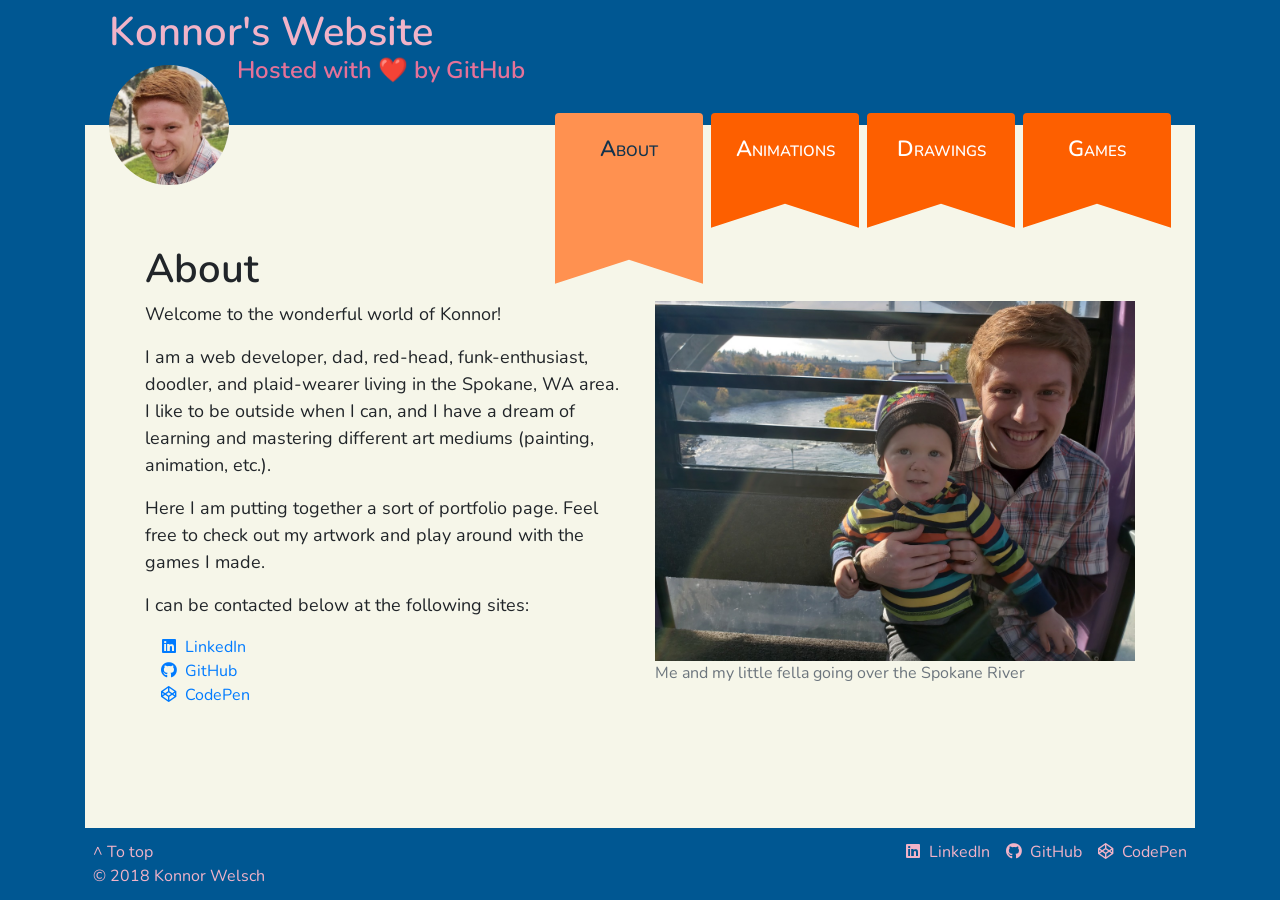
<file: index.html>
<!doctype html><html lang="en"><head><meta charset="utf-8"><title>Konnor's Website</title><base href="/"><meta name="viewport" content="width=device-width,initial-scale=1"><link rel="icon" type="image/x-icon" href="favicon.ico"><link rel="stylesheet" href="https://stackpath.bootstrapcdn.com/bootstrap/4.1.3/css/bootstrap.min.css" integrity="sha384-MCw98/SFnGE8fJT3GXwEOngsV7Zt27NXFoaoApmYm81iuXoPkFOJwJ8ERdknLPMO" crossorigin="anonymous"><link rel="stylesheet" href="https://use.fontawesome.com/releases/v5.2.0/css/all.css" integrity="sha384-hWVjflwFxL6sNzntih27bfxkr27PmbbK/iSvJ+a4+0owXq79v+lsFkW54bOGbiDQ" crossorigin="anonymous"><link href="https://fonts.googleapis.com/css?family=Nunito:400,600" rel="stylesheet"><noscript><meta http-equiv="refresh" content="0;url=noscript.html"></noscript><link href="styles.01fccbe886465668754a.bundle.css" rel="stylesheet"/></head><body><app-root></app-root><script type="text/javascript" src="inline.6bfbd68c20a9bfbc67e8.bundle.js"></script><script type="text/javascript" src="polyfills.c08331153cbf9fd50ff5.bundle.js"></script><script type="text/javascript" src="main.c1f28507b071c172274c.bundle.js"></script></body></html>
</file>
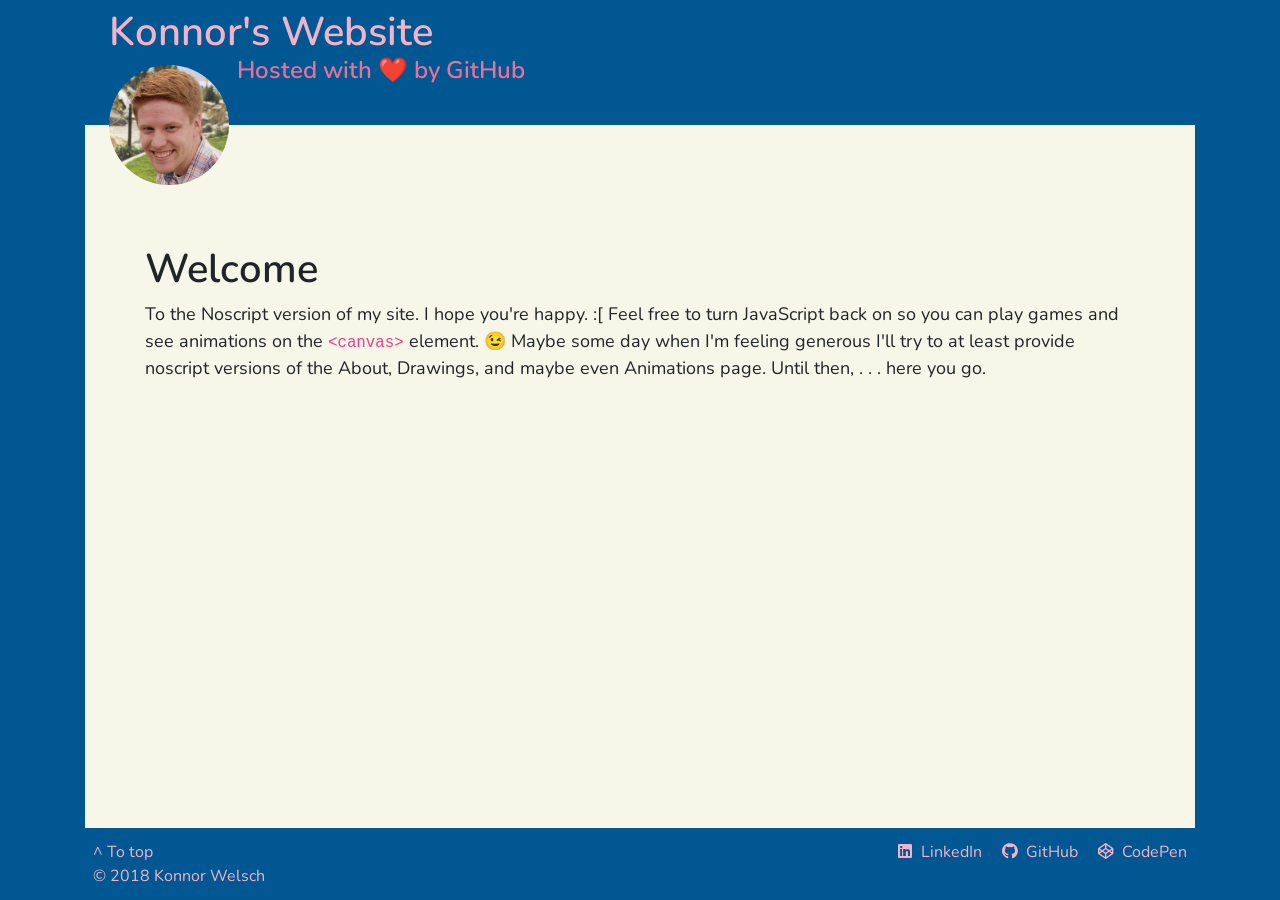
<file: noscript.html>
<!doctype html>
<html lang="en">
<head>
  <meta charset="utf-8">
  <title>Konnor's Website</title>
  <meta name="viewport" content="width=device-width, initial-scale=1">
  <link rel="icon" type="image/x-icon" href="favicon.ico">
  <link rel="stylesheet" href="https://stackpath.bootstrapcdn.com/bootstrap/4.1.3/css/bootstrap.min.css" integrity="sha384-MCw98/SFnGE8fJT3GXwEOngsV7Zt27NXFoaoApmYm81iuXoPkFOJwJ8ERdknLPMO" crossorigin="anonymous">
  <link rel="stylesheet" href="https://use.fontawesome.com/releases/v5.2.0/css/all.css" integrity="sha384-hWVjflwFxL6sNzntih27bfxkr27PmbbK/iSvJ+a4+0owXq79v+lsFkW54bOGbiDQ" crossorigin="anonymous">
  <link href="https://fonts.googleapis.com/css?family=Nunito:400,600" rel="stylesheet">
  <link rel="stylesheet" href="./noscript.css">
</head>
<body>
  <div class="site-background">
    <div class="container">
      <header>
        <h1 id="top">Konnor's Website</h1>
        <h2>Hosted with ❤️ by GitHub</h2>
      </header>
      <div class="content">
        <nav>
          <img src="assets/konnor_profile_4.jpg" class="rounded-circle" />
          <!-- <app-tab-list (activeTab)="onTabChange($event)"></app-tab-list> -->
        </nav>
        <div class="inner-content">
          <h3 class="h1">Welcome</h3>
          <p>
            To the Noscript version of my site. I hope you're happy. :[
            Feel free to turn JavaScript back on so you can play games and see animations on the <code>&lt;canvas&gt;</code> element. 😉
            Maybe some day when I'm feeling generous I'll try to at least provide noscript versions of the About, Drawings, and maybe even Animations page.
            Until then, . . . here you go.
          </p>
        </div>
      </div>
      <footer class="d-flex justify-content-between">
        <div>
          <a href="#top" class="top-link">^ To top</a><br>
          <span>© 2018 Konnor Welsch</span>
        </div>
        <ul class="fa-ul list-inline">
          <li class="list-inline-item" >
              <a href="https://www.linkedin.com/in/konnor-welsch-812448114" target="_blank" rel="noopener noreferrer" class="accent-color">
                <span class="fa-li">
                  <i class="fab fa-linkedin"></i>
                </span>
                LinkedIn
              </a>
          </li>
          <li class="list-inline-item" >
              <a href="https://github.com/kwelsch7" target="_blank" rel="noopener noreferrer" class="accent-color">
                <span class="fa-li">
                  <i class="fab fa-github"></i>
                </span>
                GitHub
              </a>
          </li>
          <li class="list-inline-item" >
              <a href="https://codepen.io/kwelsch" target="_blank" rel="noopener noreferrer" class="accent-color">
                <span class="fa-li">
                  <i class="fab fa-codepen"></i>
                </span>
                CodePen
              </a>
          </li>
        </ul>
      </footer>
    </div>
  </div>
</body>
</html>
</file>
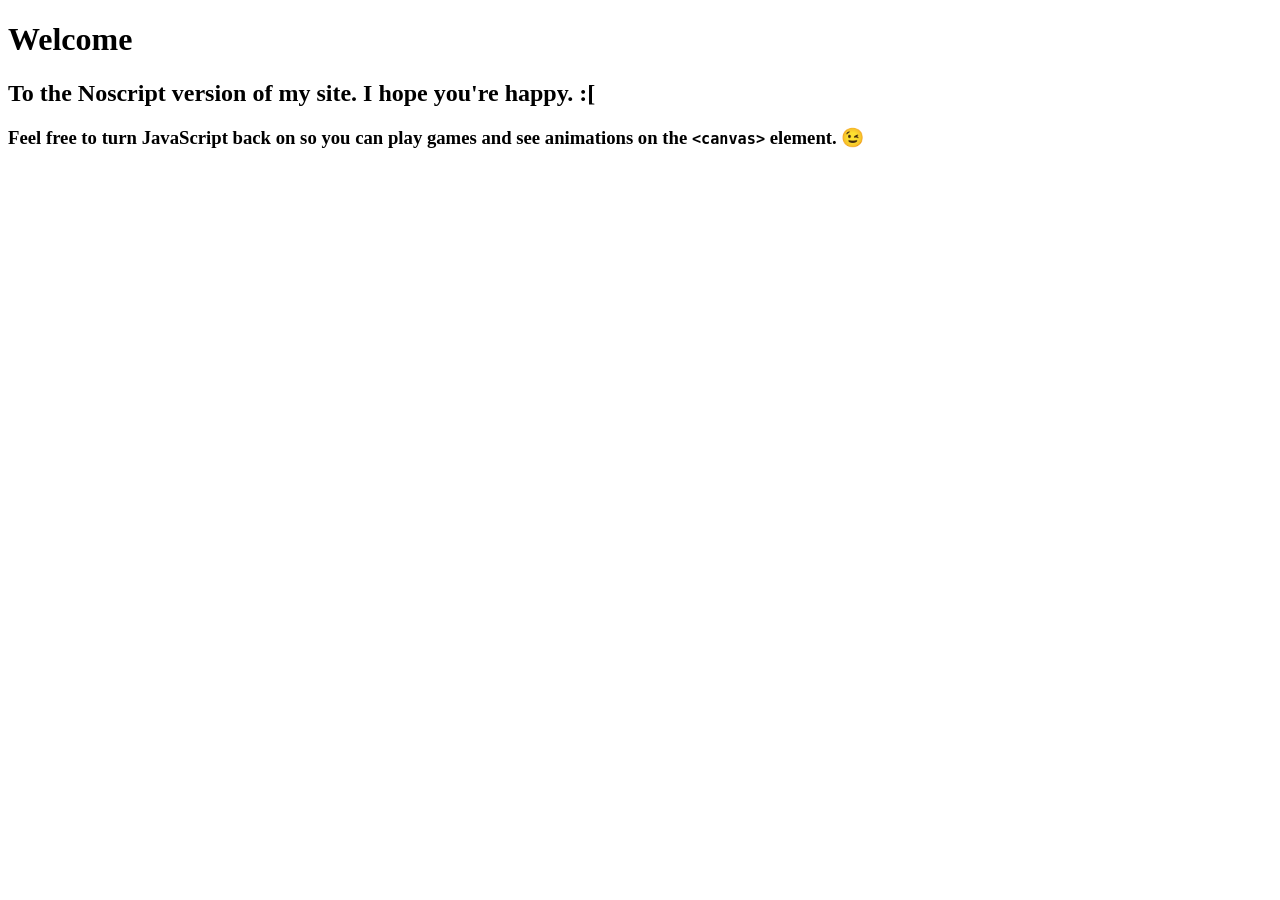
<file: src/noscript.html>
<!doctype html>
<html lang="en">
<head>
  <meta charset="utf-8">
  <title>Konnor's Website</title>
  <meta name="viewport" content="width=device-width, initial-scale=1">
  <link rel="icon" type="image/x-icon" href="favicon.ico">
</head>
<body>
  <h1>Welcome</h1>
  <h2>To the Noscript version of my site. I hope you're happy. :[</h2>
  <h3>Feel free to turn JavaScript back on so you can play games and see animations on the <code>&lt;canvas&gt;</code> element. 😉</h3>
</body>
</html>
</file>
<file: styles.01fccbe886465668754a.bundle.css>
body{margin:0;font-family:Nunito,-apple-system,BlinkMacSystemFont,Segoe UI,Roboto,Helvetica Neue,Arial,sans-serif}h1{color:#f1b3c8}h2{color:#e57299}.h1,.h2,.h3,.h4,.h5,.h6,h1,h2,h3,h4,h5,h6{font-weight:600}p{font-size:1.125rem}@media (min-width:576px){.modal-dialog{width:-webkit-fit-content;width:-moz-fit-content;width:fit-content;max-width:calc(100% - 4rem)}}@-webkit-keyframes fade-in{0%{opacity:0;-webkit-transform:translateY(-3rem);transform:translateY(-3rem)}to{opacity:1;-webkit-transform:translateY(0);transform:translateY(0)}}@keyframes fade-in{0%{opacity:0;-webkit-transform:translateY(-3rem);transform:translateY(-3rem)}to{opacity:1;-webkit-transform:translateY(0);transform:translateY(0)}}.modal{-webkit-animation:fade-in .25s linear;animation:fade-in .25s linear}
</file>
<file: noscript.css>
/* main styles */
body {
    margin: 0;
    font-family: Nunito,-apple-system,BlinkMacSystemFont,"Segoe UI",Roboto,"Helvetica Neue",Arial,sans-serif,"Apple Color Emoji","Segoe UI Emoji","Segoe UI Symbol","Noto Color Emoji";
}

h1 {
    color: #F1B3C8;
}

h2 {
    color: #e57299;
}

h1, h2, h3, h4, h5, h6,
.h1, .h2, .h3, .h4, .h5, .h6 {
    font-weight: 600;
}

p {
    font-size: 1.125rem;
}

/* app component */
.site-background {
    background-color: #005792;
}

/* layout */
.container {
  min-height: 100vh;
  display: flex;
  flex-direction: column;
}

header {
  margin-top: 0.5rem;
  margin-bottom: 4rem;
  text-align: center;
}

h1 {
  margin-bottom: 0;
}

h2 {
  font-size: 1.5rem;
}

.content {
  position: relative;
  background-color: #f6f6e9;
  flex-grow: 1;
  padding: 0 1.5rem;
}

.inner-content {
  padding: 1.5rem 0.5rem;
}

@media (min-width: 768px) {
  header {
    margin-bottom: 2rem;
    padding: 0 1.5rem;
    text-align: initial;
  }

  h2 {
    margin-left: 8rem;
  }
  
  .inner-content {
    margin-top: 9rem;
    padding: 1.5rem 1rem;
  }
}

@media (min-width: 992px) {
  .inner-content {
    padding: 2.25rem;
  }
}

/* nav-bar */
nav {
    margin-top: -3.75rem;
    text-align: center;
  }
  
  img {
    height: 7.5rem;
    width: 7.5rem;
    margin-bottom: 1rem;
  }
  
  @media (min-width: 768px) {
    nav {
      text-align: initial;
    }
  
    img {
      float: left;
    }
  }

/* footer */
footer {
    padding: 0.75rem 0.5rem;
    color: #F1B3C8;
}

.top-link {
    color: #F1B3C8;
}

.top-link:hover {
    color: #e57299;
}

/* social media list */
.list-inline {
    text-align: right;
}

.list-inline-item:not(:last-child) {
    margin-right: 0;
}

.list-inline-item:not(:first-child) {
    margin-left: 2.5rem;
}

/* icon link */
.accent-color {
    color: #F1B3C8;
}

.accent-color:hover,
.accent-color:focus {
    color: #e57299;
}
</file>
